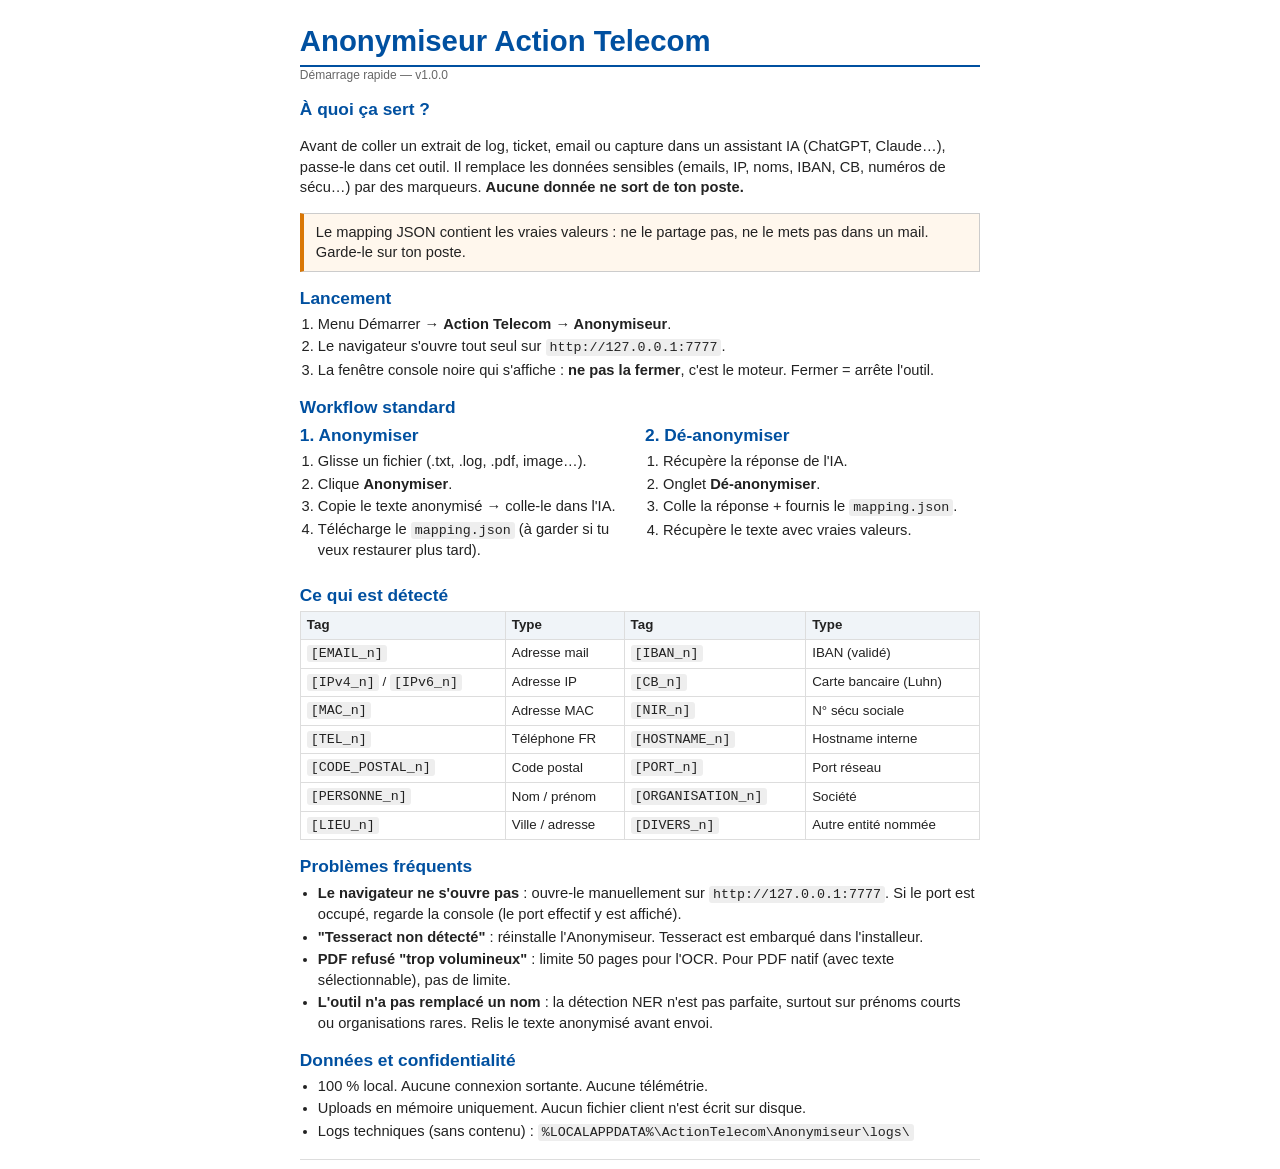
<file: docs/quick-start.html>
<!DOCTYPE html>
<html lang="fr">
<head>
<meta charset="utf-8">
<title>Anonymiseur AT — Démarrage rapide</title>
<style>
  @page { size: A4; margin: 1.5cm; }
  body { font-family: "Segoe UI", Arial, sans-serif; color: #222; max-width: 18cm; margin: auto; font-size: 11pt; line-height: 1.4; }
  h1 { color: #0050a0; border-bottom: 2px solid #0050a0; padding-bottom: 4px; margin-bottom: 0; }
  h1 + .sub { color: #666; font-size: 9pt; margin: 0 0 12px; }
  h2 { color: #0050a0; font-size: 13pt; margin-top: 14px; margin-bottom: 4px; }
  ol, ul { margin: 4px 0 8px 18px; padding: 0; }
  li { margin-bottom: 2px; }
  .box { border: 1px solid #ccc; border-left: 4px solid #0050a0; padding: 8px 12px; margin: 8px 0; background: #f6faff; }
  .warn { border-left-color: #d97706; background: #fff7ed; }
  .grid { display: grid; grid-template-columns: 1fr 1fr; gap: 10px; }
  code { background: #eee; padding: 1px 4px; border-radius: 3px; font-size: 10pt; }
  table { border-collapse: collapse; width: 100%; font-size: 10pt; }
  th, td { border: 1px solid #ddd; padding: 4px 6px; text-align: left; }
  th { background: #f0f4f8; }
  .footer { font-size: 8pt; color: #888; margin-top: 16px; border-top: 1px solid #ddd; padding-top: 6px; }
</style>
</head>
<body>

<h1>Anonymiseur Action Telecom</h1>
<p class="sub">Démarrage rapide — v1.0.0</p>

<h2>À quoi ça sert ?</h2>
<p>Avant de coller un extrait de log, ticket, email ou capture dans un assistant IA (ChatGPT, Claude…), passe-le dans cet outil. Il remplace les données sensibles (emails, IP, noms, IBAN, CB, numéros de sécu…) par des marqueurs. <strong>Aucune donnée ne sort de ton poste.</strong></p>

<div class="box warn">
Le mapping JSON contient les vraies valeurs : ne le partage pas, ne le mets pas dans un mail. Garde-le sur ton poste.
</div>

<h2>Lancement</h2>
<ol>
  <li>Menu Démarrer → <strong>Action Telecom → Anonymiseur</strong>.</li>
  <li>Le navigateur s'ouvre tout seul sur <code>http://127.0.0.1:7777</code>.</li>
  <li>La fenêtre console noire qui s'affiche : <strong>ne pas la fermer</strong>, c'est le moteur. Fermer = arrête l'outil.</li>
</ol>

<h2>Workflow standard</h2>
<div class="grid">
<div>
<h2 style="margin-top:0">1. Anonymiser</h2>
<ol>
  <li>Glisse un fichier (.txt, .log, .pdf, image…).</li>
  <li>Clique <strong>Anonymiser</strong>.</li>
  <li>Copie le texte anonymisé → colle-le dans l'IA.</li>
  <li>Télécharge le <code>mapping.json</code> (à garder si tu veux restaurer plus tard).</li>
</ol>
</div>
<div>
<h2 style="margin-top:0">2. Dé-anonymiser</h2>
<ol>
  <li>Récupère la réponse de l'IA.</li>
  <li>Onglet <strong>Dé-anonymiser</strong>.</li>
  <li>Colle la réponse + fournis le <code>mapping.json</code>.</li>
  <li>Récupère le texte avec vraies valeurs.</li>
</ol>
</div>
</div>

<h2>Ce qui est détecté</h2>
<table>
<tr><th>Tag</th><th>Type</th><th>Tag</th><th>Type</th></tr>
<tr><td><code>[EMAIL_n]</code></td><td>Adresse mail</td><td><code>[IBAN_n]</code></td><td>IBAN (validé)</td></tr>
<tr><td><code>[IPv4_n]</code> / <code>[IPv6_n]</code></td><td>Adresse IP</td><td><code>[CB_n]</code></td><td>Carte bancaire (Luhn)</td></tr>
<tr><td><code>[MAC_n]</code></td><td>Adresse MAC</td><td><code>[NIR_n]</code></td><td>N° sécu sociale</td></tr>
<tr><td><code>[TEL_n]</code></td><td>Téléphone FR</td><td><code>[HOSTNAME_n]</code></td><td>Hostname interne</td></tr>
<tr><td><code>[CODE_POSTAL_n]</code></td><td>Code postal</td><td><code>[PORT_n]</code></td><td>Port réseau</td></tr>
<tr><td><code>[PERSONNE_n]</code></td><td>Nom / prénom</td><td><code>[ORGANISATION_n]</code></td><td>Société</td></tr>
<tr><td><code>[LIEU_n]</code></td><td>Ville / adresse</td><td><code>[DIVERS_n]</code></td><td>Autre entité nommée</td></tr>
</table>

<h2>Problèmes fréquents</h2>
<ul>
  <li><strong>Le navigateur ne s'ouvre pas</strong> : ouvre-le manuellement sur <code>http://127.0.0.1:7777</code>. Si le port est occupé, regarde la console (le port effectif y est affiché).</li>
  <li><strong>"Tesseract non détecté"</strong> : réinstalle l'Anonymiseur. Tesseract est embarqué dans l'installeur.</li>
  <li><strong>PDF refusé "trop volumineux"</strong> : limite 50 pages pour l'OCR. Pour PDF natif (avec texte sélectionnable), pas de limite.</li>
  <li><strong>L'outil n'a pas remplacé un nom</strong> : la détection NER n'est pas parfaite, surtout sur prénoms courts ou organisations rares. Relis le texte anonymisé avant envoi.</li>
</ul>

<h2>Données et confidentialité</h2>
<ul>
  <li>100 % local. Aucune connexion sortante. Aucune télémétrie.</li>
  <li>Uploads en mémoire uniquement. Aucun fichier client n'est écrit sur disque.</li>
  <li>Logs techniques (sans contenu) : <code>%LOCALAPPDATA%\ActionTelecom\Anonymiseur\logs\</code></li>
</ul>

<div class="footer">
Support : équipe IT Action Telecom — Documentation complète : README.md livré avec l'installeur.
</div>

</body>
</html>
</file>
